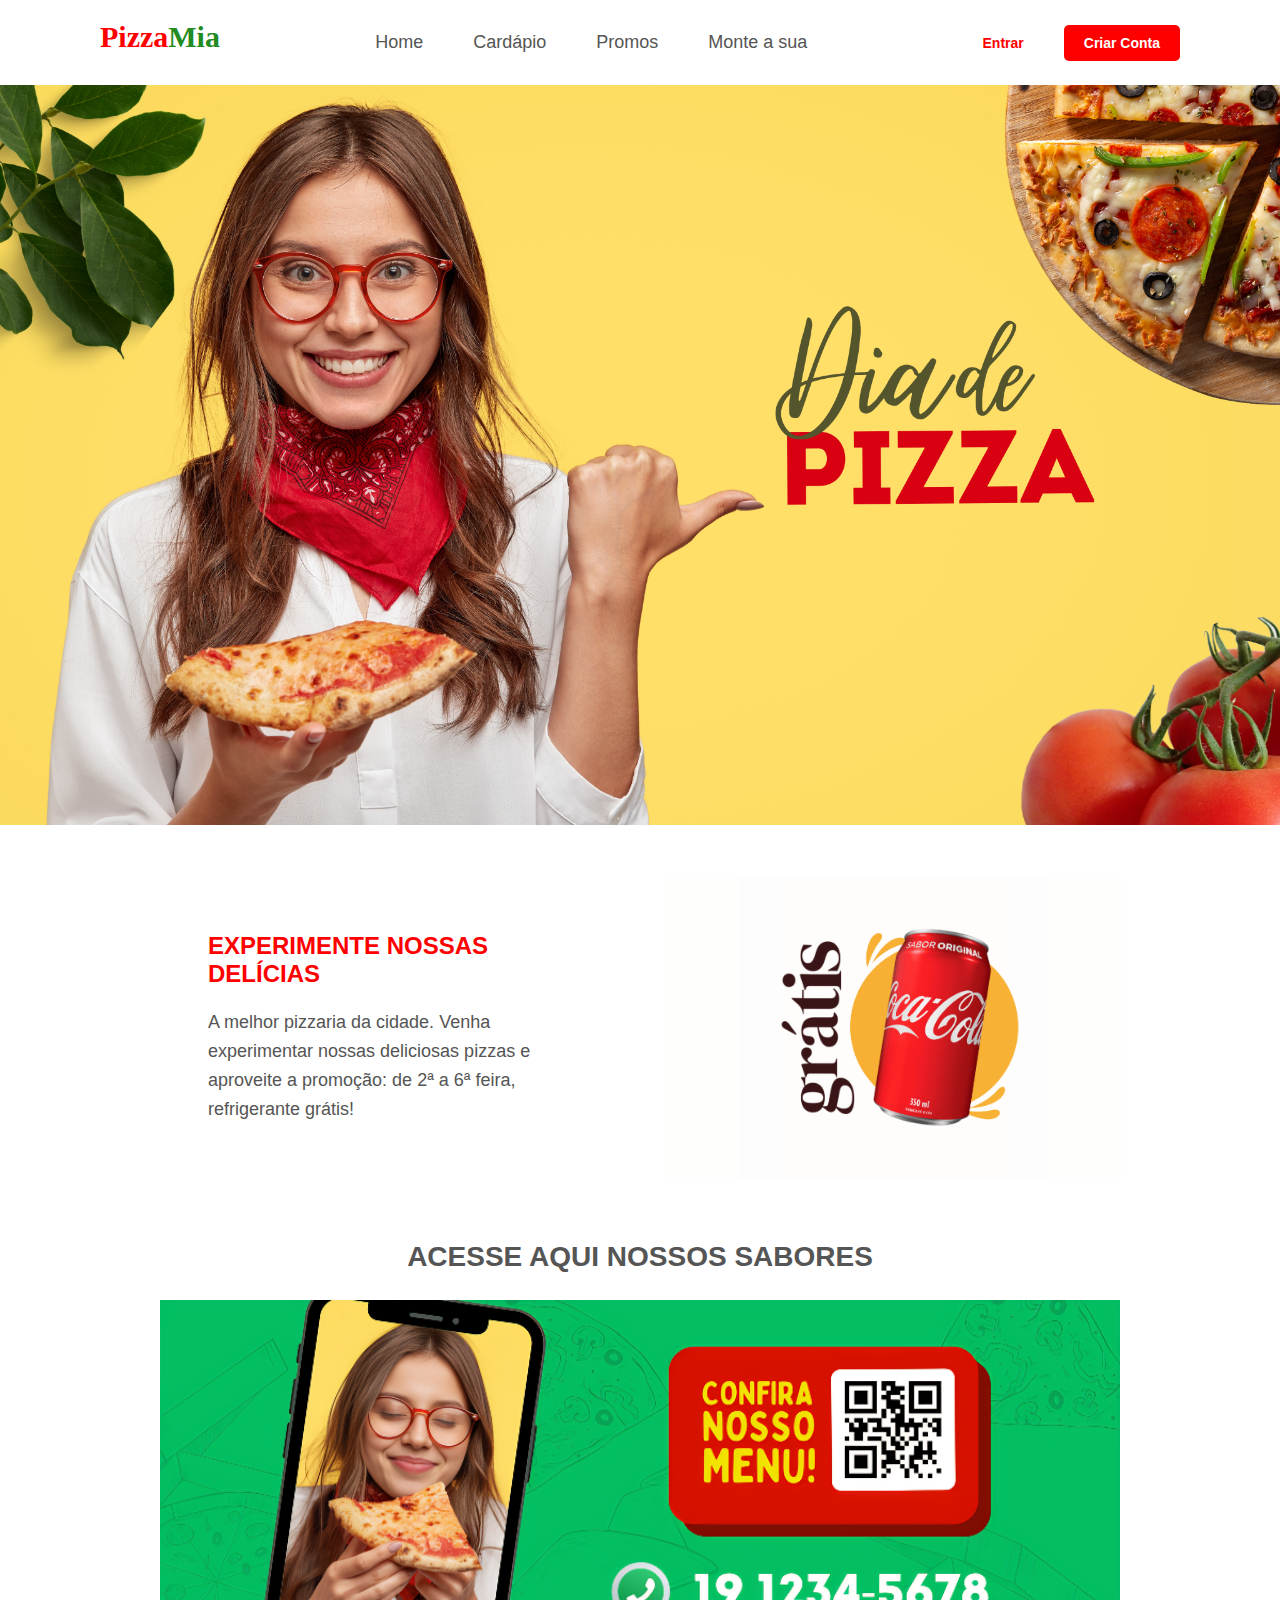
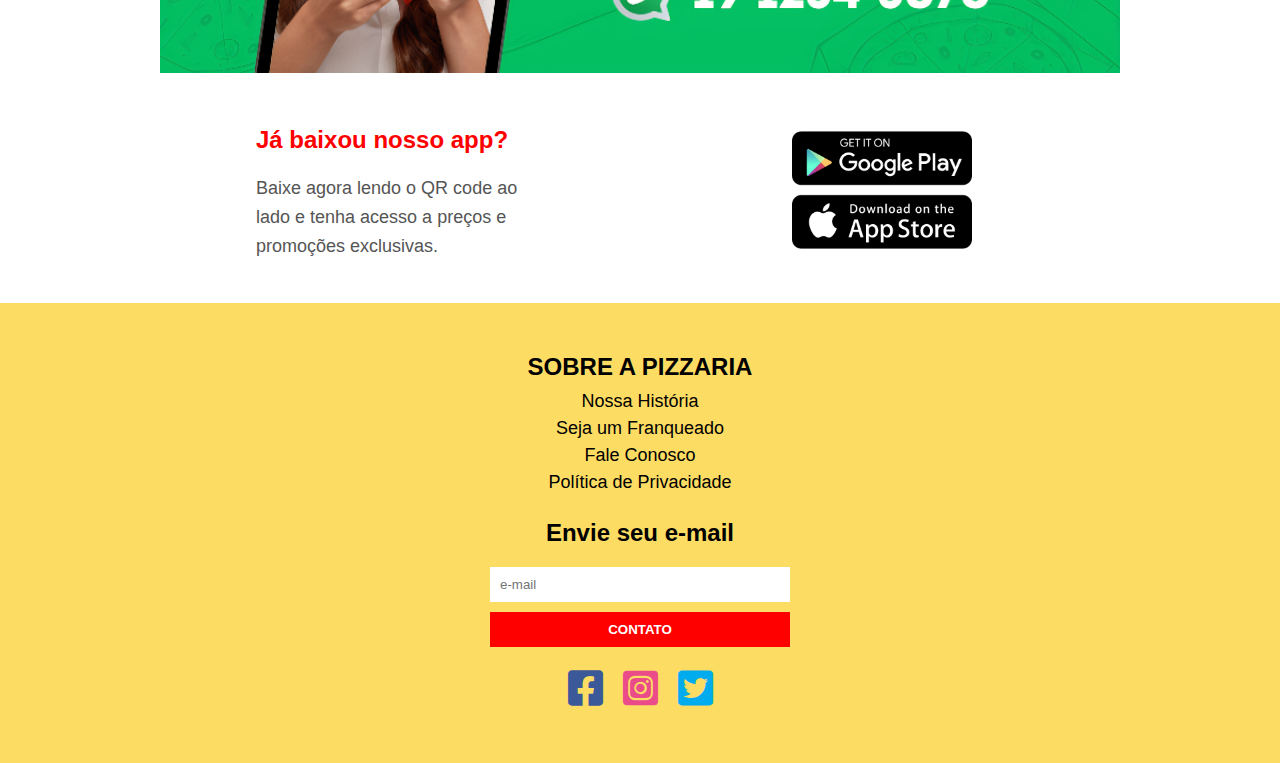
<file: index.html>
<!DOCTYPE html>
<html lang="en">
  <head>
    <meta charset="UTF-8" />
    <meta name="viewport" content="width=device-width, initial-scale=1.0" />
    <link rel="stylesheet" href="style.css" />
    <link
      rel="stylesheet"
      href="https://cdnjs.cloudflare.com/ajax/libs/font-awesome/6.0.0-beta3/css/all.min.css"
    />
    <title>Pizza Mia</title>
  </head>
  <body>
    <nav>
      <div class="logo">
        <a href="index.html">
          <h1>Pizza<span>Mia</span></h1>
        </a>
      </div>
      <ul id="nav-links">
        <li><a href="index.html">Home</a></li>
        <li><a href="cardapio.html">Cardápio</a></li>
        <li><a href="promos.html">Promos</a></li>
        <li><a href="monte.html">Monte a sua</a></li>
      </ul>
      <div class="nav-buttons">
        <a href="#" class="btn btn-entrar">Entrar</a>
        <a href="#" class="btn btn-criar-conta">Criar Conta</a>
      </div>
      <button id="menu-hamburger" class="hamburger">☰</button>
    </nav>

    <div class="hero">
      <img src="./hero-pizza.png" alt="Hero Image" />
    </div>

    <!-- Nova Seção -->
    <section class="delicias">
      <div class="texto">
        <h3>EXPERIMENTE NOSSAS DELÍCIAS</h3>
        <p>
          A melhor pizzaria da cidade. Venha experimentar nossas deliciosas
          pizzas e aproveite a promoção: de 2ª a 6ª feira, refrigerante grátis!
        </p>
      </div>
      <div class="imagem">
        <img src="coca-cola.gif" alt="Imagem Pizza" />
      </div>
    </section>

    <!-- Delivery Section -->
    <div class="delivery">
      <div class="delivery-link">
        <h3><a href="cardapio.html">ACESSE AQUI NOSSOS SABORES</a></h3>
      </div>
      <img src="./QR.png" alt="Imagem Delivery" />
    </div>

    <!--Baixe o App -->
    <section class="app-section">
      <div class="app-text">
        <h3>Já baixou nosso app?</h3>
        <p>
          Baixe agora lendo o QR code ao lado e tenha acesso a preços e
          promoções exclusivas.
        </p>
      </div>
      <div class="app-buttons">
        <a href="#">
          <img src="./apple_google.png" alt="" style="width: 200px" />
        </a>
      </div>
    </section>
    <!--Baixe o App-->

    <script>
      document.addEventListener("DOMContentLoaded", function () {
        document
          .getElementById("menu-hamburger")
          .addEventListener("click", function () {
            document.getElementById("nav-links").classList.toggle("active");
          });
      });
    </script>
    <footer>
      <div class="footer-container">
        <div class="footer-section">
          <h3>SOBRE A PIZZARIA</h3>
          <ul>
            <li><a href="">Nossa História</a></li>
            <li><a href="">Seja um Franqueado</a></li>
            <li><a href="">Fale Conosco</a></li>
            <li><a href="">Política de Privacidade</a></li>
          </ul>
        </div>
        <div class="footer-section">
          <h3>Envie seu e-mail</h3>
          <form
            class="newsletter-form"
            id="contact-form"
            action="https://formsubmit.co/paulgoku41@gmail.com"
            method="POST"
            onsubmit="showThankYouMessage(event)"
          >
            <!-- Campos escondidos -->
            <input
              type="hidden"
              name="_subject"
              value="Novo contato do site!"
            />
            <input type="hidden" name="_captcha" value="false" />
            <input type="hidden" name="_template" value="table" />
            <input
              type="hidden"
              name="_next"
              value="https://formsubmit.co/paulgoku41@gmail.com"
            />

            <input type="email" name="email" placeholder="e-mail" required />
            <button type="submit">CONTATO</button>
          </form>

          <div
            id="thank-you-message"
            style="display: none; text-align: start; margin-top: 20px"
          >
            <h2>Obrigado pelo seu contato!</h2>
            <p>
              Seu e-mail foi enviado com sucesso. <br />
              Entrarei em contato em breve.
            </p>
          </div>

          <div class="social-media">
            <a href="https://www.facebook.com/paulo.marchi.5283" target="_blank"
              ><i class="fab fa-facebook-square"></i
            ></a>
            <a href="https://www.instagram.com" target="_blank"
              ><i class="fab fa-instagram-square"></i
            ></a>
            <a href="https://twitter.com" target="_blank"
              ><i class="fab fa-twitter-square"></i
            ></a>
          </div>
        </div>
      </div>
    </footer>

    <script src="script.js"></script>
  </body>
</html>
</file>
<file: style.css>
/* Estilo global e navegação */
* {
  margin: 0;
  padding: 0;
  box-sizing: border-box;
  font-family: Arial, Helvetica, sans-serif;
}

nav {
  display: flex;
  align-items: center;
  padding: 20px 100px;
  background-color: white;
  position: relative;
  z-index: 10;
}

.logo a h1 {
  flex: 1;
  font-family: "Times New Roman", Times, serif;
  font-size: 30px;
  font-weight: bold;
  margin-bottom: 10px;
  color: #ff0000;
}

.logo a h1 span {
  color: forestgreen;
  font-family: "Times New Roman", Times, serif;
  font-weight: bolder;
}

ul {
  display: flex;
  flex: 1;
  justify-content: center;
  list-style: none;
  margin: 0;
  padding: 0;
}

a {
  color: #555;
  text-decoration: none;
  font-size: 18px;
  position: relative;
  display: inline-block;
  padding-bottom: 1px;
}

.hamburger {
  background: none;
  border: none;
  color: #555;
  font-size: 24px;
  cursor: pointer;
  display: none;
}

#nav-links {
  display: flex;
  justify-content: center;
  gap: 50px;
  margin-left: 20px;
  margin-right: 20px;
  list-style: none;
}

#nav-links.active {
  display: flex;
}

.nav-buttons {
  display: flex;
  gap: 20px;
}

.btn {
  font-size: 14px;
  font-weight: bold;
  padding: 10px 20px;
  border-radius: 5px;
  cursor: pointer;
  text-decoration: none;
  text-align: center;
}

.btn-entrar {
  background: transparent;
  color: #ff0000;
}

.btn-entrar:hover {
  color: #e90303;
}

.btn-criar-conta {
  background: #ff0000;
  color: white;
}

.btn-criar-conta:hover {
  background-color: #e90303;
}

/* Configuração para telas grandes */
@media (min-width: 1000px) {
  nav {
    padding: 20px 100px;
  }

  .logo a h1 {
    font-size: 30px;
  }

  .nav-buttons {
    display: flex;
    gap: 20px;
  }

  #nav-links {
    display: flex;
    gap: 50px;
  }

  .hamburger {
    display: none; /* Oculta o menu hambúrguer em telas grandes */
  }
}

/* Configuração para telas menores que 1000px */
@media (max-width: 999px) {
  nav {
    padding: 10px 20px;
    justify-content: space-between;
  }

  .logo a h1 {
    font-size: 21px; /* Ajustado para telas menores */
  }

  .nav-buttons {
    gap: 14px; /* Ajustado para telas menores */
    margin-right: 14px; /* Ajustado para telas menores */
  }

  .btn {
    font-size: 16.8px; /* Ajustado para telas menores */
    padding: 7px 14px; /* Ajustado para telas menores */
  }

  #nav-links {
    display: none; /* Oculta os links de navegação em telas menores */
  }

  .hamburger {
    display: block; /* Exibe o menu hambúrguer em telas menores */
  }

  #nav-links.active {
    display: flex;
    flex-direction: column;
    position: absolute;
    top: 100%;
    right: 0;
    background-color: #fddc64;
    width: 50%; /* Ocupa metade da largura da tela */
    height: auto; /* Ajustado para altura automática */
    box-sizing: border-box;
    z-index: 10;
    text-align: center;
    padding: 10px;
    margin: 0;
  }

  #nav-links a {
    font-size: 16px;
    font-weight: bold;
    padding: 3px 0; /* Ajuste para espaçamento mínimo */
  }

  .nav-buttons {
    flex-direction: row;
    gap: 5px;
    margin-right: 10px;
  }

  .btn {
    font-size: 12px;
    padding: 5px 10px;
  }
}

/*hero image*/
.hero {
  position: relative;
  display: grid;
  width: 100%;
  height: auto;
}

.hero img {
  width: 100%;
  height: auto;
  object-fit: cover;
}

/* Nova Seção */
.delicias {
  display: flex;
  align-items: center;
  justify-content: center;
  padding: 50px 100px;
  gap: 20px;
}

.texto {
  flex: 0 1 35%;
  margin-left: 10%;
}

.texto h3 {
  font-size: 24px;
  color: #ff0000;
  margin-bottom: 20px;
  max-width: 80%;
}

.texto p {
  font-size: 18px;
  color: #555;
  line-height: 1.6;
  max-width: 90%;
}

.imagem {
  flex: 1;
  display: flex;
  justify-content: center;
}

.imagem img {
  width: 80%;
  height: auto;
}

/* Responsividade para telas menores que 850px */
@media (max-width: 850px) {
  .delicias {
    flex-direction: column;
    align-items: center; /* Centraliza os itens na coluna */
    padding: 20px;
  }

  .texto {
    flex: none;
    width: 100%;
    margin-left: 0;
    text-align: center; /* Centraliza o texto */
    margin-bottom: 20px;
  }

  .texto h3 {
    text-align: center; /* Centraliza o texto do título e parágrafo */
    margin: 0 auto; /* Remove margem lateral */
    margin-bottom: 10px;
  }

  .texto p {
    text-align: center; /* Centraliza o texto do título e parágrafo */
    margin: 0 auto; /* Remove margem lateral */
  }

  .imagem {
    flex: none;
    width: 100%;
    justify-content: center;
  }

  .imagem img {
    width: 90%;
  }
}

/* Delivery */
.delivery {
  display: flex;
  flex-direction: column; /* Alinha conteúdo em coluna */
  justify-content: center;
  align-items: center;
  padding: 10px 0; /* Remove height fixa e usa padding */
}

.delivery img {
  width: 75%; /* Aumenta a largura da imagem em 25% */
  height: auto; /* Mantém a proporção da imagem */
  cursor: pointer;
}

.delivery-link {
  margin-bottom: 26px; /* Espaçamento entre o link e a imagem */
}

.delivery-link h3 a {
  font-size: 28px;
  font-weight: bolder;
  text-decoration: none; /* Remove sublinhado */
}

/* Responsividade para tablets */
@media (max-width: 768px) {
  .delivery img {
    width: 100%; /* Ajuste conforme necessário para tablets */
  }
  .delivery-link h3 a {
    font-size: 18px;
  }
}

/* Responsividade para celulares */
@media (max-width: 480px) {
  .delivery img {
    width: 100%; /* Ajuste conforme necessário para celulares */
    margin-bottom: 10px; /* Reduz o espaçamento abaixo da imagem */
  }
  .delivery-link h3 a {
    font-size: 14px;
  }
}

/*Baixe o App*/
.app-section {
  display: flex;
  align-items: center;
  justify-content: center;
  padding: 40px 0;
  margin: 0 20%; /* Margem para centralizar a seção */
}

/* Ajuste da margem superior da seção em telas menores */
@media (max-width: 480px) {
  .app-section {
    margin-top: 10px; /* Reduz a margem superior em telas de celulares */
  }
}

.app-text {
  flex: 1;
  margin-right: 200px;
  text-align: left;
}

.app-text h3 {
  font-size: 24px;
  color: #ff0000;
  margin-bottom: 20px;
}

.app-text p {
  font-size: 18px;
  color: #555;
  line-height: 1.6;
}

.app-buttons {
  flex: 1;
  display: flex;
  justify-content: center;
}

.app-buttons img {
  max-width: 100%;
  height: auto;
}

/* Responsividade para tablets */
@media (max-width: 768px) {
  .app-section {
    flex-direction: column;
    text-align: center;
    margin: 0 5%; /* Ajuste das margens para telas menores */
  }

  .app-text {
    margin-right: 0;
    margin-bottom: 20px;
  }
}

/* Responsividade para celulares */
@media (max-width: 480px) {
  .app-text {
    text-align: center; /* Alinhar o texto ao centro em celulares */
  }

  .app-text h3 {
    font-size: 20px;
  }

  .app-text p {
    font-size: 16px;
  }

  .app-buttons img {
    width: 90%;
  }
}

/*footer*/
footer {
  background-color: #fddc64;
  color: black;
  padding: 40px 0; /* Reduzido padding para um espaçamento mais compacto */
}

.footer-container {
  display: flex;
  flex-direction: column; /* Muda a direção do layout para coluna */
  align-items: center; /* Centraliza o conteúdo horizontalmente */
  max-width: 1200px;
  margin: 0 auto;
}

.footer-section {
  width: 100%;
  margin: 10px 0; /* Reduzido o espaçamento vertical entre seções */
  text-align: center; /* Centraliza o texto nas seções */
}

.footer-section h3 {
  font-size: 24px; /* Ajustado para um tamanho de fonte menor */
  margin-bottom: 10px;
}

.footer-section ul {
  list-style: none;
  padding: 0;
  margin: 0;
  display: flex;
  flex-direction: column;
  align-items: center; /* Centraliza os itens da lista */
}

.footer-section ul li {
  margin-bottom: 5px; /* Reduzido o espaçamento entre os itens da lista */
}

.footer-section ul li a {
  color: black;
  text-decoration: none;
}

.footer-section ul li a:hover {
  text-decoration: underline;
}

.newsletter-form {
  display: flex;
  flex-direction: column; /* Muda a direção para coluna */
  align-items: center; /* Centraliza o formulário */
  margin-top: 20px;
}

.newsletter-form input[type="email"] {
  padding: 10px;
  border: none;
  margin-bottom: 10px;
  width: 100%;
  max-width: 300px; /* Limita a largura do campo de email */
}

.newsletter-form button {
  padding: 10px 20px;
  border: none;
  background-color: #ff0000;
  color: white;
  font-weight: bolder;
  cursor: pointer;
  width: 100%;
  max-width: 300px; /* Limita a largura do botão */
}

.newsletter-form button:hover {
  background-color: #c0392b;
}

.social-media {
  display: flex;
  justify-content: center; /* Centraliza os ícones das redes sociais */
  margin-top: 20px;
}

.social-media a {
  font-size: 40px; /* Ajustado para um tamanho menor */
  margin: 0 10px; /* Reduzido o espaçamento entre ícones */
}

.social-media .fa-facebook-square {
  color: #3b5998;
}

.social-media .fa-instagram-square {
  color: #ea4c89;
}

.social-media .fa-twitter-square {
  color: #00acee;
}

@media (max-width: 768px) {
  .footer-container {
    padding: 0 20px; /* Ajuste do padding para telas menores */
  }
}

@media (max-width: 480px) {
  .footer-section h3 {
    font-size: 20px; /* Ajustado o tamanho da fonte para telas menores */
  }

  .footer-section ul li a {
    font-size: 14px; /* Ajustado o tamanho da fonte dos links */
  }

  .newsletter-form input[type="email"],
  .newsletter-form button {
    width: 100%;
  }

  .social-media a {
    font-size: 30px; /* Ajustado o tamanho dos ícones para telas menores */
  }
}
</file>
